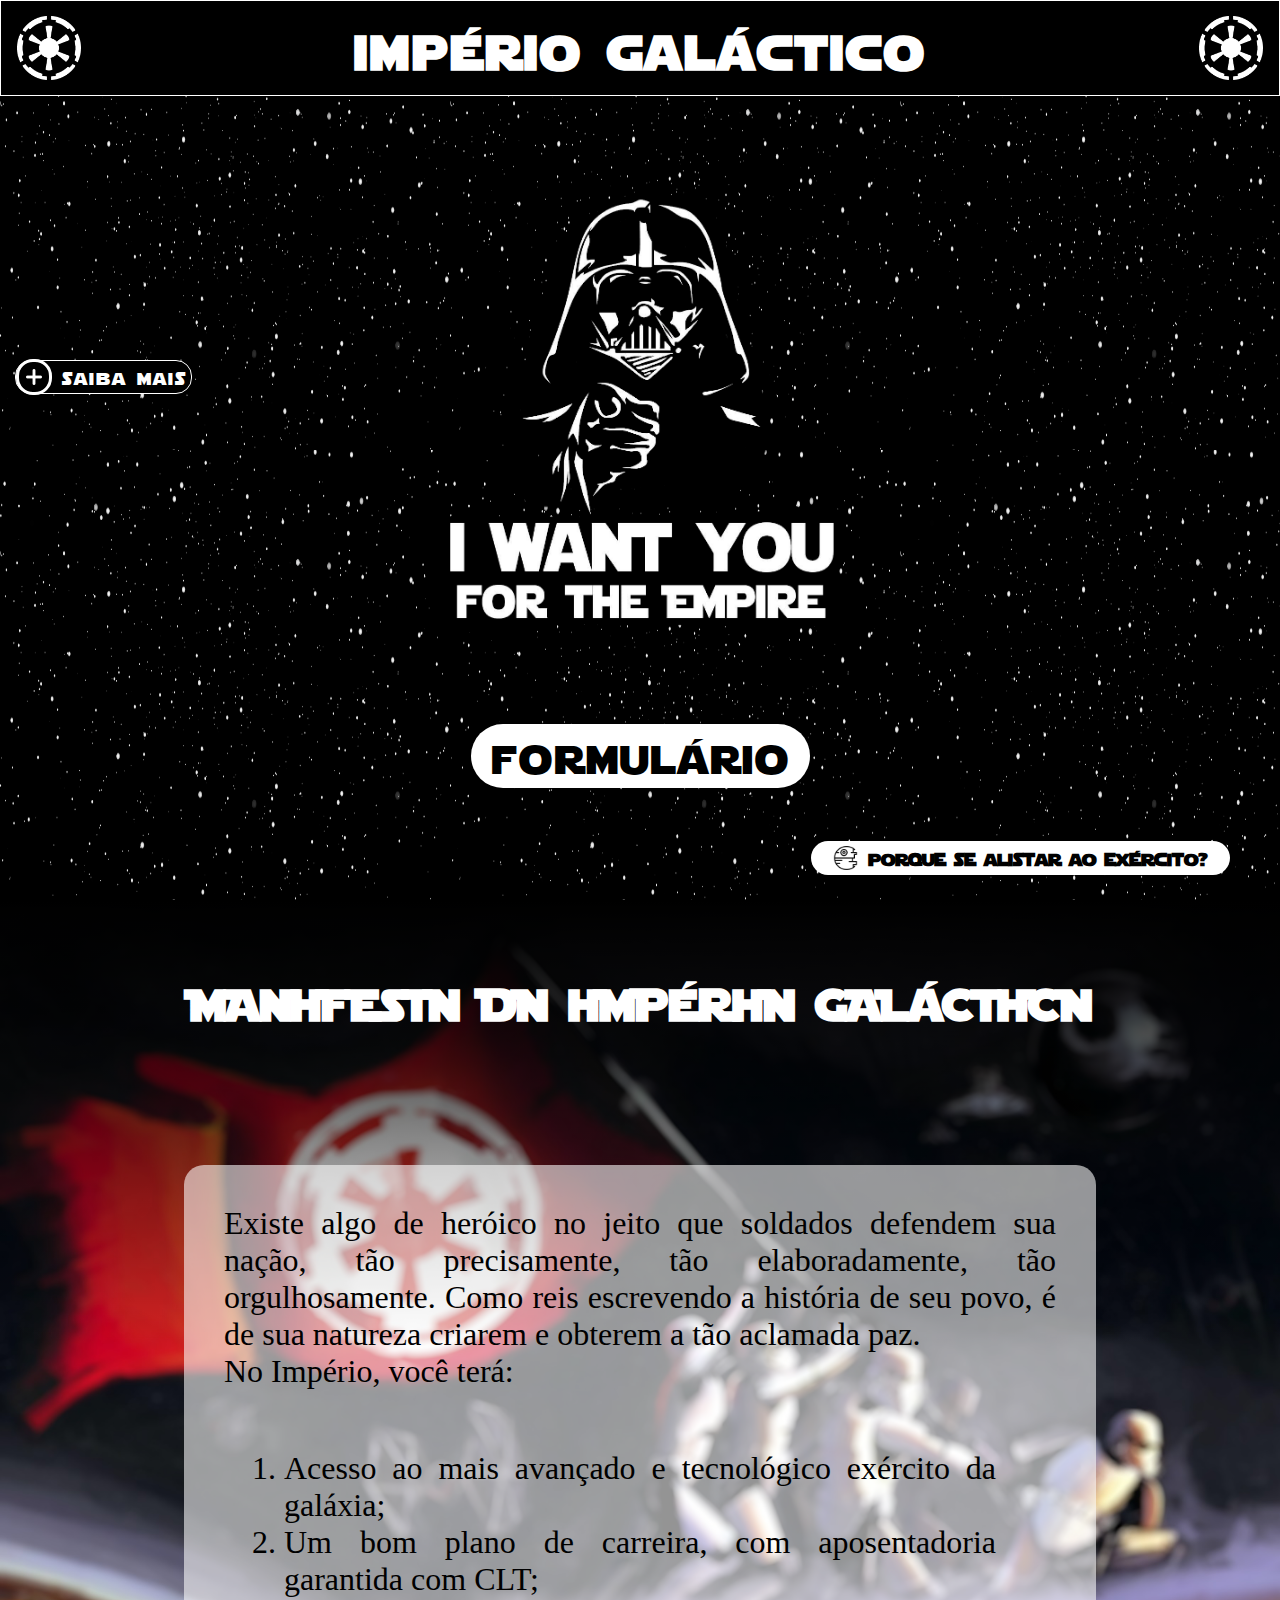
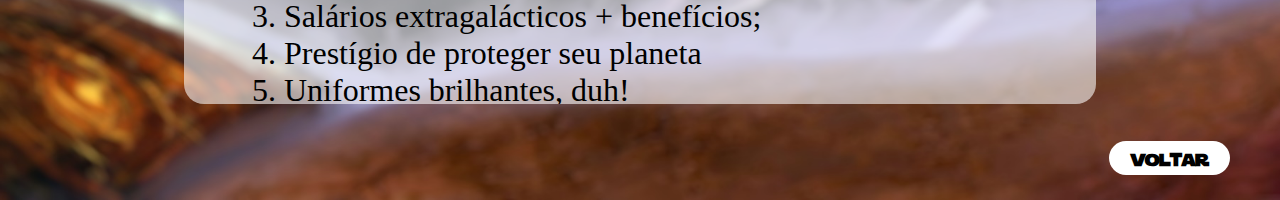
<file: index.html>
<!DOCTYPE html>
<html>
  <head>
    <title>Aliste-se para o Império</title>
    <meta charset="UTF-8" />
    <meta name="viewport" content="width=device-width, initial-scale=1.0">
    <link rel="stylesheet" href="./src/css/styles.css" />
  </head>

  <body>
    <main>
      <section id="screenOne">
        <header>
          <img src="./src/assets/empire_icon.png" alt="Empire Icon">
          <h1>império galáctico</h1>
          <img src="./src/assets/empire_icon.png" alt="Empire Icon">
        </header>
        <div class="image-content">
          <img
            src="./src/assets/dark_vader.png"
            alt="I want you for the Empire"
          />
        </div>
        <div class="button-content">
          <a href="./form.html">
            formulário
          </a>
        </div>
        <div class="learnMore">
          <div class="img-container">
            <img src="./src/assets/Plus Icon.png" alt="Plus Icon">
          </div>
          <a href="./more_information.html">
            saiba mais
          </a>
        </div>
        <div class="toggleNextPage">
          <a href="#screenTwo">
            <img src="./src/assets/Death_Star_Icon.png" alt="Death Star Icon">
            porque se alistar ao exército?
          </a>
        </div>
      </section>
      <section id="screenTwo">
        <div class="shadow"></div>
        <div class="title">
          <h3>MANIFESTO DO IMPÉRIO GALÁCTICO</h3>
        </div>
        <div class="main-content">
          <p>Existe algo de heróico no jeito que soldados defendem sua nação, tão precisamente, tão elaboradamente, tão orgulhosamente. Como reis escrevendo a história de seu povo, é de sua natureza criarem e obterem a tão aclamada paz.
          </p> 
          <p>
            No Império, você terá: 
          </p>

          <ol>
            <li>
              Acesso ao mais avançado e tecnológico exército da galáxia;
            </li>
            <li>
              Um bom plano de carreira, com aposentadoria garantida com CLT;
            </li>
            <li>
              Salários extragalácticos + benefícios;
            </li>
            <li>
              Prestígio de proteger seu planeta
            </li>
            <li>
              Uniformes brilhantes, duh!
            </li>
          </ol>
           
        </div>
        <div class="toggleNextPage">
          <a href="#screenOne">
            voltar
          </a>
        </div>
      </section>
    </main>
  </body>
</html>
</file>
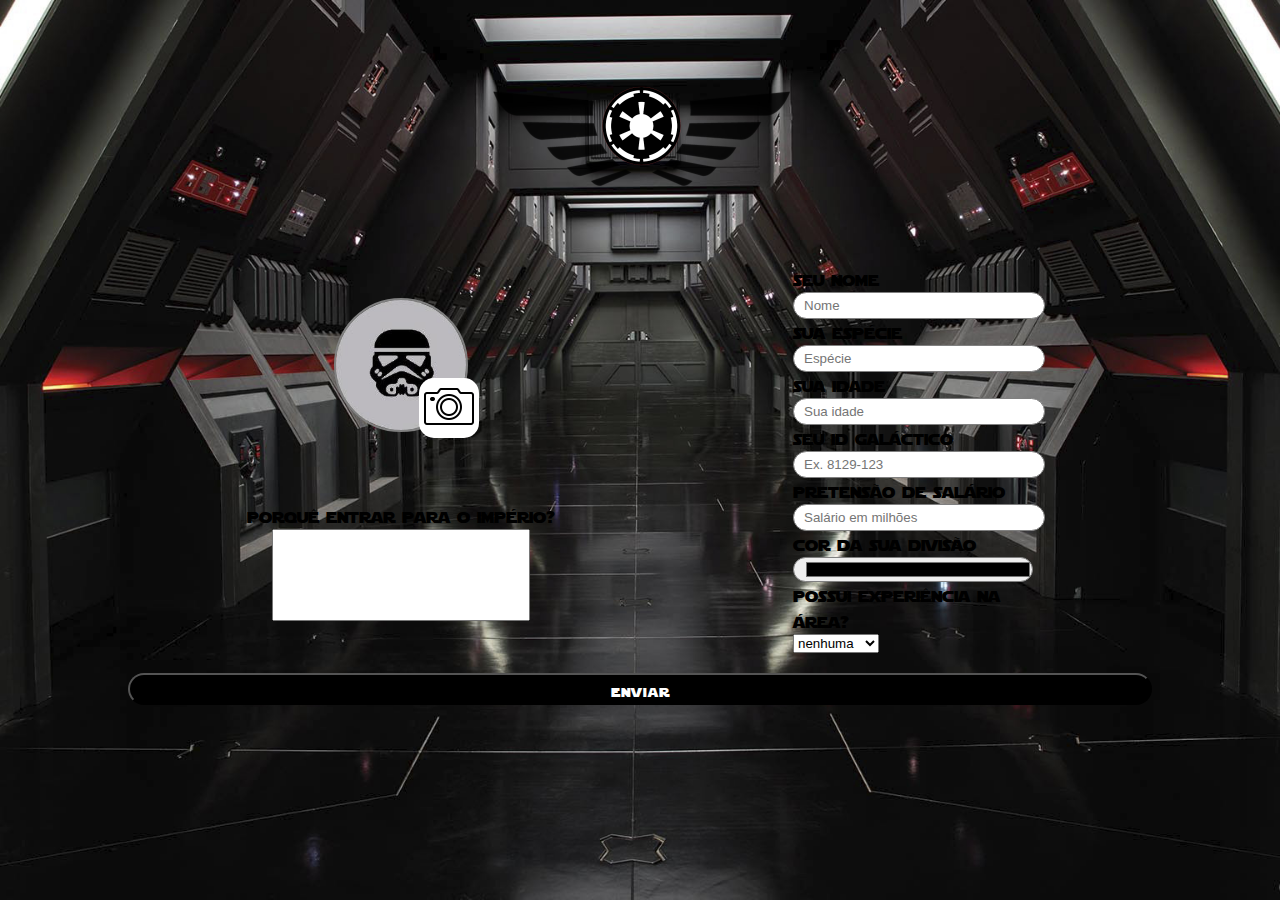
<file: form.html>
<!DOCTYPE html>
<html lang="en">
<head>
    <meta charset="UTF-8">
    <meta name="viewport" content="width=device-width, initial-scale=1.0">
    <title>Aliste-se para o Império</title>
    <link rel="stylesheet" href="./src/css/form.css">
</head>
<body>
    <header>
        <img src="./src/assets/Öcone Imperio Davi.png" alt="Empire Icon">
    </header>
    <main>
        <section>
            <form>
                <div class="">

                    <div class="form-section" id="form-section-one">
                        <div class="input-container" id="photo">
                            <label for="file">
                                <img id='image_preview' src="./src/assets/image_preview.jpg" alt="Photo">
                                <img src="./src/assets/btn_preview.png"  id='btn-preview'/>
                            </label>
                            <input id="file" type="file" name="file" required onchange="loadFile(event)">
                        </div>
                        <div class="input-container" id="motivo">
                            <label for="Motivo">porquê entrar para o império?</label>
                            <textarea id="motivo" name="Motivo" rows="6" cols="30" minlength="10" required></textarea>
                        </div>
                    </div>
                    <div class="form-section" id="form-section-two">
                        <div class="input-container"  >
                            <label for="nome"> seu nome </label>
                            <input type="text" name="Nome" id="nome" placeholder="Nome" minlength="1"  required>
                        </div>
                        <div class="input-container" >
                            <label for="especie"> sua espécie </label>
                            <input type="text" name="Especie" id="especie" placeholder="Espécie" minlength="3" required>
                
                        </div>
                        <div class="input-container" >
                            <label for="idade"> sua idade </label>
                            <input type="number" name="Idade" id="idade" placeholder="Sua idade"  min="20" required>
                        </div>
                        <div class="input-container" >
                            <label for="idGala"> seu id galáctico </label>
                            <input type="Number" name="IdGala" id="idGala" placeholder="Ex. 8129-123" min="1" required>
                        </div>
                        <div class="input-container" >
                            <label for="salario"> pretensão de salário </label>
                            <input type="number" name="Salario" id="salario" placeholder="Salário em milhões" min="1000" required>
                        </div>
                        <div class="input-container" id="cor-divisao">
                            <label for="color">cor da sua divisão</label>
                            <input type="color" name="color" id="color">
                        </div>
                        <div class="input-container" >
                            <label for="experiencia">possui experiência na área?</label>
                            <select name="Exp" id="experiencia" required>
                                <option value="Nenhuma">nenhuma</option>
                                <option label="Baixa" value="Baixa"></option>
                                <option label="Razoável" value="Razoável"></option>
                                <option label="Alta" value="Alta"></option>
                                <option label="Experiente" value="Experiente"></option>
                            </select>
                        </div>
                    </div>
                </div>
                <button type="submit" id='btn-submit'>enviar</button>    
            </form>
        </section>
    </main>
    <section id="modal">
        <div id="title_modal">
            <h2>Seus Dados</h2>
        </div>
        <div class="img-content">
            <img alt="#" src='./src/assets/image_preview.jpg' id="image-info" width="100" height="100">
        </div>
        <div class="info-content">
            <div class="info-content-container">
                <p class="info">Nome</p>
                <p class="info-right" id="name_id">sdfsdff</p>
            </div>
            <div class="info-content-container">
                <p class="info">Especie</p>
                <p class="info-right" id="especie_id">sdfsdff</p>
            </div>
            <div class="info-content-container">
                <p class="info">Idade</p>
                <p class="info-right" id="idade_id">sdfsdff</p>
            </div>
            <div class="info-content-container">
                <p class="info">ID Galactico</p>
                <p class="info-right" id="galac_id">sdfsdff</p>
            </div>
            <div class="info-content-container">
                <p class="info">Pretensão de Salario</p>
                <p class="info-right" id="salario_id">sdfsdff</p>

            </div>
            <div class="info-content-container">
                <p class="info" id="info-cor">Cor do Equipamento</p>
                <div class="info-right">
                    <p id="cor_id"></p>
                </div>
            </div>
            <div class="info-content-container">
                <p class="info">Experiencia com Armamento ou Equipamento de Guerra</p>
                <p class="info-right" id="exp_id">sdfsdff</p>
            </div>
            <div class="info-content-container">
                <p class="info">Motivaçāo</p>
                <p class="info-right" id="motivo_id">sdfsdff</p>
            </div>
        </div>
    </section>
</body>
<script src="./src/index.js"></script>
</html>
</file>
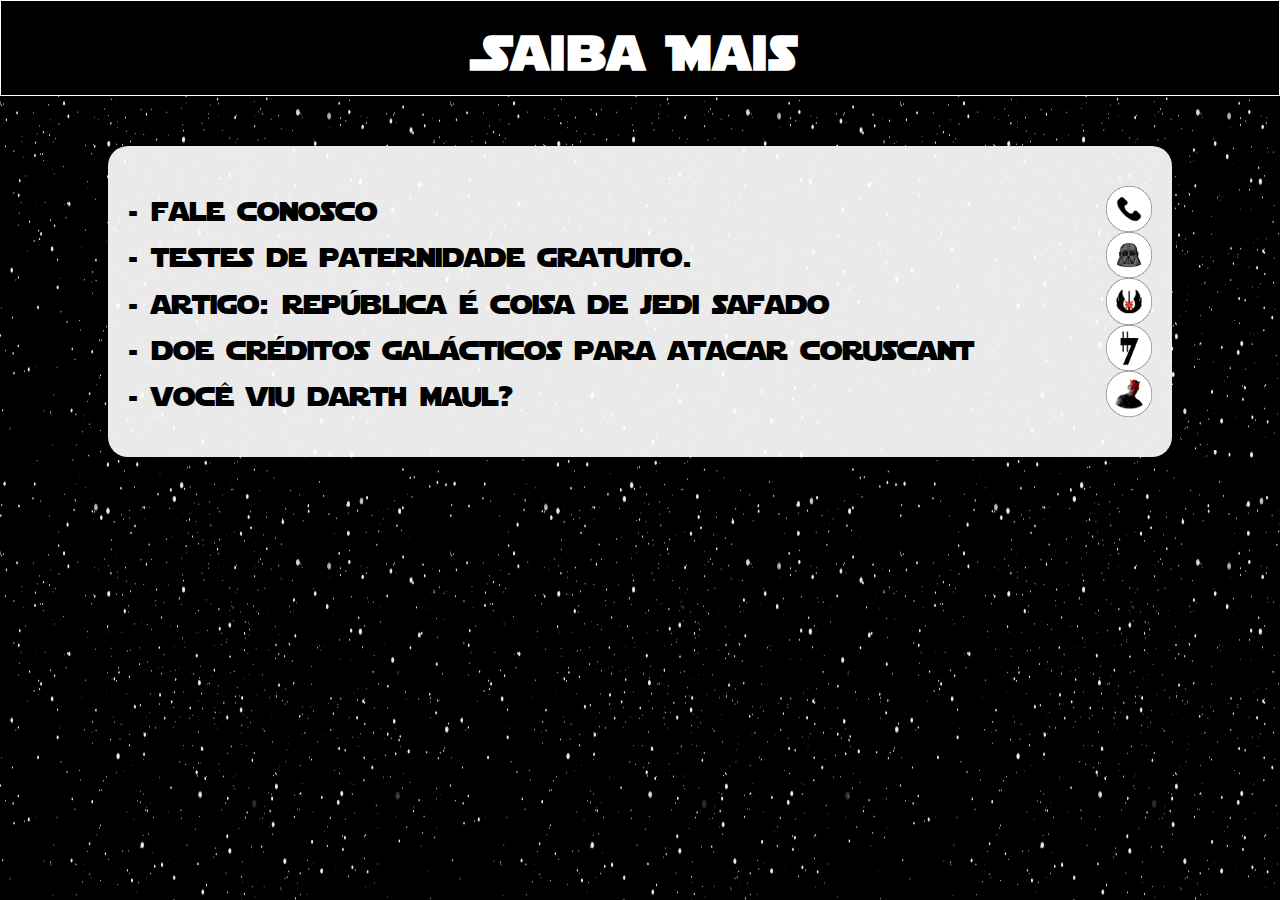
<file: more_information.html>
<!DOCTYPE html>
<html>
  <head>
    <title>Saiba Mais</title>
    <meta charset="UTF-8" />
    <meta name="viewport" content="width=device-width, initial-scale=1.0">
    <link rel="stylesheet" href="./src/css/styles.css" />
    <link rel="stylesheet" href="./src/css/more_information.css" />
  </head>

  <body>
    <main>
      <section id="screenOne">
        <header>
          <h1>Saiba Mais</h1>
        </header>
        <div class="content">
          <ul>
            <li>
              <a href="#">
                 <span> - fale conosco</span>
                 <img src="./src/assets/icons/4.png" alt="Icon">
              </a>
            </li>
            <li>
              <a href="#">
                <span> - testes de paternidade gratuito.</span>
                <img src="./src/assets/icons/6.png" alt="Icon">
             </a>
            </li>
            <li>
              <a href="#">
                <span> - artigo: república é coisa de jedi safado</span>
                <img src="./src/assets/icons/5.png" alt="Icon">
             </a>
            </li>
            <li>
              <a href="#">
                <span> - doe créditos galácticos para atacar coruscant</span>
                <img src="./src/assets/icons/2.png" alt="Icon">
             </a>
            </li>
            <li>
              <a href="#">
                <span> - você viu darth maul?</span>
                <img src="./src/assets/icons/3.png" alt="Icon">
             </a>
            </li>
          </ul>
        </div>
      </section>
    </main>
  </body>
</html>
</file>
<file: src/css/styles.css>
* {
  padding: 0;
  margin: 0;
  color: black;
}

html {
  scroll-behavior: smooth;
  overflow-x: hidden;
}

@font-face {
  font-family: jedi;
  src: url("../assets/fonts/Starjedi.ttf");
}


body {
  overflow-x: hidden;
  background-color: black;
  font-family: jedi;
}

main {
  display: flex;
  flex-direction: column;
  justify-content: center;
  align-items: center;
}

section {
  display: flex;
  flex-direction: column;
  justify-content: space-between;
  align-items: center;
  width: 100%;
  height: 100vh;
  background-repeat: no-repeat;
  background-size: cover;
  position: relative;
}

#screenOne {
  background-image: url("../assets/back.png");
  background-size: 50vh 50vh;
  background-repeat: repeat;
}

header {
  background-color: black;
  border: 1px solid white;

  width: 100%;
  height: 6em;

  box-sizing: border-box;

  display: flex;
  justify-content: space-between;
  align-items: center;
}

header h1{
  text-align: center;
  font-family: jedi, sans-serif;
  color: white;
  font-size: 3em;
  letter-spacing: 3px;
  text-overflow: clip;
  white-space: nowrap;
}

header img{
  width: 4em;
  padding: 0 1em;
}

#screenOne .image-content {
  width: 100%;

  display: flex;
  justify-content: center;
  margin-top: 20px;
}
#screenOne .image-content img {
  height: 50vh;
}

#screenOne .button-content {
  
  border-radius: 40px;
  background-color: white;

  padding: 0px 20px;
  margin-bottom: 7em;
  display: flex;
  justify-content: center;
  align-items: center;
}
#screenOne .button-content a {
  font-size: 2.5em;
  text-align: center;
  font-weight: bold;
  font-family: jedi, sans-serif;
  letter-spacing: 2px;
  font-weight: 300;
  cursor: pointer;
  text-decoration: none;
}

#screenOne .button-content a:hover {
  color: red;
}

main .learnMore {
  position: absolute;
  top: 40vh;
  left: 15px;
  height: 2em;

  background-color: black;
  border-radius: 1em;
  border: 1px solid white;

  display: flex;
  align-items: center;
}

main .learnMore .img-container{
  border: 3px solid white;
  border-radius: 17px;
  margin: 0px 10px 0px 0px;
  padding: 3px;
  height: 36px;
  width: 36px;
  display: flex;
  align-items: center;
  justify-content: center;

  box-sizing: border-box;
}

main .learnMore img{
  width: 16px;
  height: 16px;
}

main .learnMore a {
  font-family: jedi, sans-serif;
  color: white;
  text-decoration: none;
  text-align: center;
  font-size: 1.1em;
  font-weight: bolder;
  white-space: nowrap;
  letter-spacing: 2px;
  font-weight: 400;

  margin: 0px 4px 0px 0px;
}

main .learnMore a:hover {
  font-style: italic;
}


main .toggleNextPage {
  position: absolute;
  bottom: 25px;
  right: 50px;

  background-color: white;
  border-radius: 20px;

  display: flex;
  align-items: center;
}

main .toggleNextPage img{
  width: 1.4em;
  height: 1.4em;
  margin-right: 10px;
}

main .toggleNextPage a {
  font-family: jedi, sans-serif;
  color: black;
  text-decoration: none;
  text-align: center;
  font-size: 1.1em;
  font-weight: bolder;
  white-space: nowrap;

  padding: 2px;
  margin: 0px 20px;

  display: flex;
  align-items: center;
}

main .toggleNextPage a:hover {
  font-style: italic;
}

#screenTwo {
  background-image: url("../assets/back2.jpg");
  background-size: cover;
  position: relative;
}

.shadow {
  position: absolute;
  top: 0px;
  height: 50%;
  width: 100%;
  background-image: linear-gradient(to bottom, rgba(0,0,0,1), rgba(255,0,0,0));
}

#screenTwo .title {
  z-index: 4;
  margin-top: 4em;
}

#screenTwo .title h3 {
  color: white;
  font-size: 2.8em;
  text-align: center;
}

#screenTwo .main-content {
  z-index: 4;
  overflow-y: scroll;
  font-family: auto;
  width: 65vw;
  height: 51vh;
  margin-bottom: 3em;
  background-color: rgba(255, 255, 255, 0.582);
  border-radius: 20px;
  scroll-behavior: smooth;
  font-size: 2em;
  padding: 40px;
  font-weight: 500;
  text-align: justify;
}

#screenTwo .main-content ol{
  padding: 60px;
  text-align: justify;
}

@media only screen and (max-width: 790px){
  header img {
    display: none;
  }
  header {
    justify-content: center;
  }

  #screenTwo .main-content {
    padding: 1.5em;
    font-size: 1em;
  }
  #screenTwo .main-content ol{
    padding: 30px;
  }
}
@media only screen and (max-width: 1200px){
  main .toggleNextPage {
    bottom: 5px;
    right: unset;
    left: unset;
    margin-left: auto;
    margin-right: auto;
  }

  #screenTwo .title h3 {
    font-size: 2em;
    text-align: center;
  }
  #screenTwo .main-content {
    margin-bottom: 1.5em;
    font-size: 1.5em;
  }

}
@media only screen and (max-width: 1000px) and (orientation: landscape){
  main .toggleNextPage a{
    font-size: 0.7em;
  }

  header {
    height: 4em;
  }

  header h1 {
    font-size: 2em;
  }
  header img{
    width: 2.5em;
  }

}


@media only screen and (min-width: 700px) and (orientation: portrait) {
  
  #screenOne .image-content img {
    width: 100%;
  }
  
  main .learnMore a {
    font-size: 2em;
  }

  #screenOne .button-content a {
    font-size: 4em;
  }

}

@media only screen and (orientation: portrait) {
  header h1{
    font-size: 1.5em;
    white-space: normal;
  }

  main .learnMore {
    top: 8em;
  }

  main .toggleNextPage a{
    font-size: 0.7em;
  }

  #screenTwo .main-content {
    z-index: 4;
    overflow-y: scroll;
  
    width: 70vw;
    height: 65vh;
    margin-bottom: 2em;
    background-color: rgba(255, 255, 255, 0.582);
    border-radius: 20px;
    scroll-behavior: smooth;
    padding: 3em;
    font-weight: 500;
    text-align: justify;
  }
  
}
</file>
<file: src/css/form.css>
* {
  padding: 0;
  margin: 0;
}

@font-face{
  font-family: jedi;
  src: url("../assets/fonts/Starjedi.ttf");
}


html {
  overflow-x: hidden;
}

body {
  overflow-x: hidden;
  background-image: url("../assets/lu.jpg");
  background-repeat: no-repeat;
  background-size: cover;
  background-position: center;
  position: relative;
  height: 100vh;
  width: 100vw;
  font-family: jedi;
}

main {
  display: flex;
  flex-direction: column;
  justify-content: center;
  align-items: center;
}

header {
  height: 20vh;
  width: 100%;
  margin: 45px 0px 10px 0px;
  display: flex;
  justify-content: center;
}

header img {
  height: 15vh;
}

main section {
  background-image: white;
  width: 80vw;
  padding: 31px 20px;
  display: flex;
  justify-content: center;
  flex-direction: column;
  font-family: jedi, sans-serif;
  margin-bottom: 30px;
}

section form {
  display: flex;
  flex-direction: column;
}

section form div {
  display: flex;
  flex-direction: row;
  flex-wrap: wrap;
  justify-content: space-around;
  font-family: jedi, sans-serif;
}

input {
  width: 15rem;
  height: 25px;
  border-radius: 20px;
  border: 1px solid grey;
  padding-left: 10px;
}

#form-section-one {
  display: flex;
  flex-direction: column;
  justify-content: space-around;
}

input[type="file"] {
  display: none;
}

#photo {
  position: relative;
}

#photo img {
  width: 130px;
  cursor: pointer;
}
#photo #image_preview {
  width: 130px;
  height: 130px;
  border-radius: 80px;
  border: 2px solid grey;
}

#photo #btn-preview {
  width: 50px;
  height: 50px;
  padding: 5px;
  position: absolute;
  bottom: 0px;
  right: 76px;
  background-color: white;
  border-radius: 15px;
  border: 0;
}

#motivo label {
  text-align: center;
}

textarea {
  resize: none;
}

#form-section-two {
  display: flex;
  flex-direction: column;
  justify-content: space-between;
  align-items: flex-end;
  flex-wrap: wrap;
}

.input-container {
  display: flex;
  flex-direction: column;
  align-items: flex-start;
}

#form-section-one .input-container {
  justify-content: center;
  align-items: center;
}
#form-section-two .input-container {
  width: 15rem;
}

button[type="submit"] {
  height: 2rem;
  padding: 5px 50px;
  margin-top: 20px;
  background-color: black;
  border-radius: 1rem;
  font-family: jedi, sans-serif;
  font-weight: 400;
  letter-spacing: 1px;
  color: white;
}

@font-face {
  font-family: jedi;
  src: url("../assets/fonts/Starjedi.ttf");
}

#modal {
  display: none;
  flex-direction: column;
  align-items: center;
  width: 90vw;
  position: absolute;
  background-color: rgb(255, 255, 255);
  top: 10vh;
  left: 4vw;
  border: 5px solid red;
  border-radius: 40px;
  font-size: 1.5em;
}

#modal #title_modal{
    margin-top: 20px;

}

#modal .img-content {
  width: 200px;
  height: 200px;
  margin-bottom: 30px;
  margin-top: 40px;
}

#modal .img-content img{
    width: 100%;
    height: 100%;
    border-radius: 100%;
    border: 2px solid grey;
}

#modal .info-content {
  display: flex;
  flex-direction: column;
  width: 100%;
  align-items: center;
  margin-bottom: 50px;
}

#modal .info-content .info-content-container {
  display: flex;
  justify-content: space-around;
  width: 95%;
  margin-bottom: 15px;
}

#modal .info-content .info-content-container .info {
  text-align: start;
  font-weight: 600;
  width: 40vw;
  text-align: left;
}

#modal .info-content .info-content-container .info-right {
  overflow-wrap: break-word;
  max-width: 40vw;
  width: 35vw;
  text-align: end;
}

#modal .info-content .info-content-container #cor_id {
  width: 100%;
  height: 60px;
  background-color: blue;
  border-radius: 20px;
}

@media screen and (max-width: 700px) {
  body {
    height: 100%;
  }

}

@media screen and (min-width: 700px) and (max-width: 900px) and (orientation: landscape) {
  body {
    height: 100%;
  }
}

@media screen and (orientation: landscape) {
  header img {
    height: 20vh;
  }
}

@media screen and (min-width: 700px){
  #modal{
    width:68vw;
    left:16vw
  }

  #modal .info-content {
    width: 90%;
    justify-content: center;
  }
}
</file>
<file: src/css/more_information.css>
a {
  text-decoration: none;
}

section {
  justify-content: initial;
}

header {
  justify-content: center;
}

.content {
  margin-top: 50px;
  width: 65vw;
  margin-bottom: 3em;
  background-color: rgba(255, 255, 255, 0.918);
  border-radius: 20px;
  scroll-behavior: smooth;
  font-size: 1.7em;
  padding: 40px 20px;
  font-weight: 500;
  font-family: jedi, sans-serif;

  overflow-y: scroll;
}

.content li {
  display: flex;
  justify-content: space-between;
  align-items: center;
}
.content li a{
  width: 100%;
  display: flex;
  justify-content: space-between;
  align-items: center;
}
.content img {
  height: 1.7em;
}

@media only screen and (max-width: 1350px){
  .content {
    width: 80vw;
  }
}
@media only screen and (max-width: 1100px){
  .content {
    width: 90vw;
  }
}
@media only screen and (max-width: 1000px){
  .content {
    font-size: 1.5em;
  }
  .content img {
    height: 1.5em;
  }
}
@media only screen and (max-width: 500px){
  .content {
    font-size: 1em;
    width: 80vw;
  }
  .content img {
    height: 1.3em;
  }
}


@font-face {
  font-family: jedi;
  src: url("../assets/fonts/Starjedi.ttf");
}
</file>
